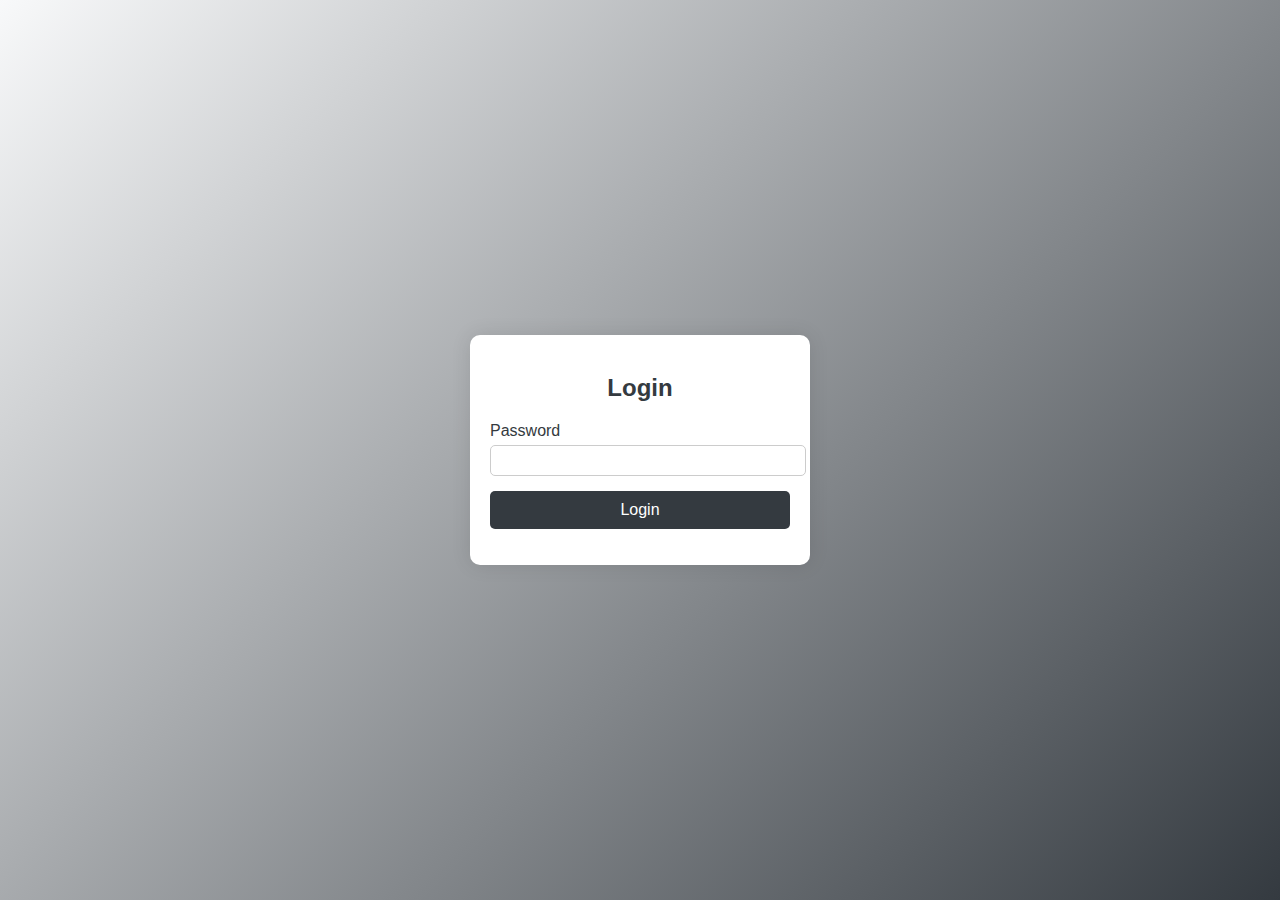
<file: index.html>
<!DOCTYPE html>
<html lang="en">
<head>
    <meta charset="UTF-8">
    <meta name="viewport" content="width=device-width, initial-scale=1.0">
    <title>Login Page</title>
    <style>
        body {
            display: flex;
            justify-content: center;
            align-items: center;
            height: 100vh;
            margin: 0;
            font-family: Arial, sans-serif;
            background: linear-gradient(135deg, #f8f9fa, #343a40);
        }

        .login-container {
            background: #fff;
            padding: 20px;
            border-radius: 10px;
            box-shadow: 0 0 20px rgba(0, 0, 0, 0.1);
            text-align: center;
            width: 300px;
        }

        h2 {
            margin-bottom: 20px;
            color: #343a40;
        }

        .input-group {
            margin-bottom: 15px;
            text-align: left;
        }

        .input-group label {
            display: block;
            margin-bottom: 5px;
            color: #343a40;
        }

        .input-group input {
            width: 100%;
            padding: 7px;
            border: 1px solid #ccc;
            border-radius: 5px;
        }

        button {
            width: 100%;
            padding: 10px;
            border: none;
            border-radius: 5px;
            background: #343a40;
            color: #fff;
            font-size: 16px;
            cursor: pointer;
            transition: background 0.3s;
        }

        button:hover {
            background: #495057;
        }

        #error-message {
            color: red;
            margin-top: 10px;
        }
    </style>
</head>
<body>
    <div class="login-container">
        <h2>Login</h2>
        <form id="loginForm" onsubmit="return validatePassword()">
            <div class="input-group">
                <label for="password">Password</label>
                <input type="password" id="password" name="password" required>
            </div>
            <button type="submit">Login</button>
            <p id="error-message"></p>
        </form>
    </div>
    <script>
        function validatePassword() {
            const password = document.getElementById('password').value;
            const errorMessage = document.getElementById('error-message');
            const correctPassword = 'betatester'; // Set the correct password here

            if (password === correctPassword) {
                errorMessage.textContent = '';
                alert('Login successful!');
                window.open("/schoolcraft/main/main.html")
                return true;
            } else {
                errorMessage.textContent = 'Incorrect password. Please try again.';
                return false;
            }
        }
    </script>
</body>
</html>
</file>
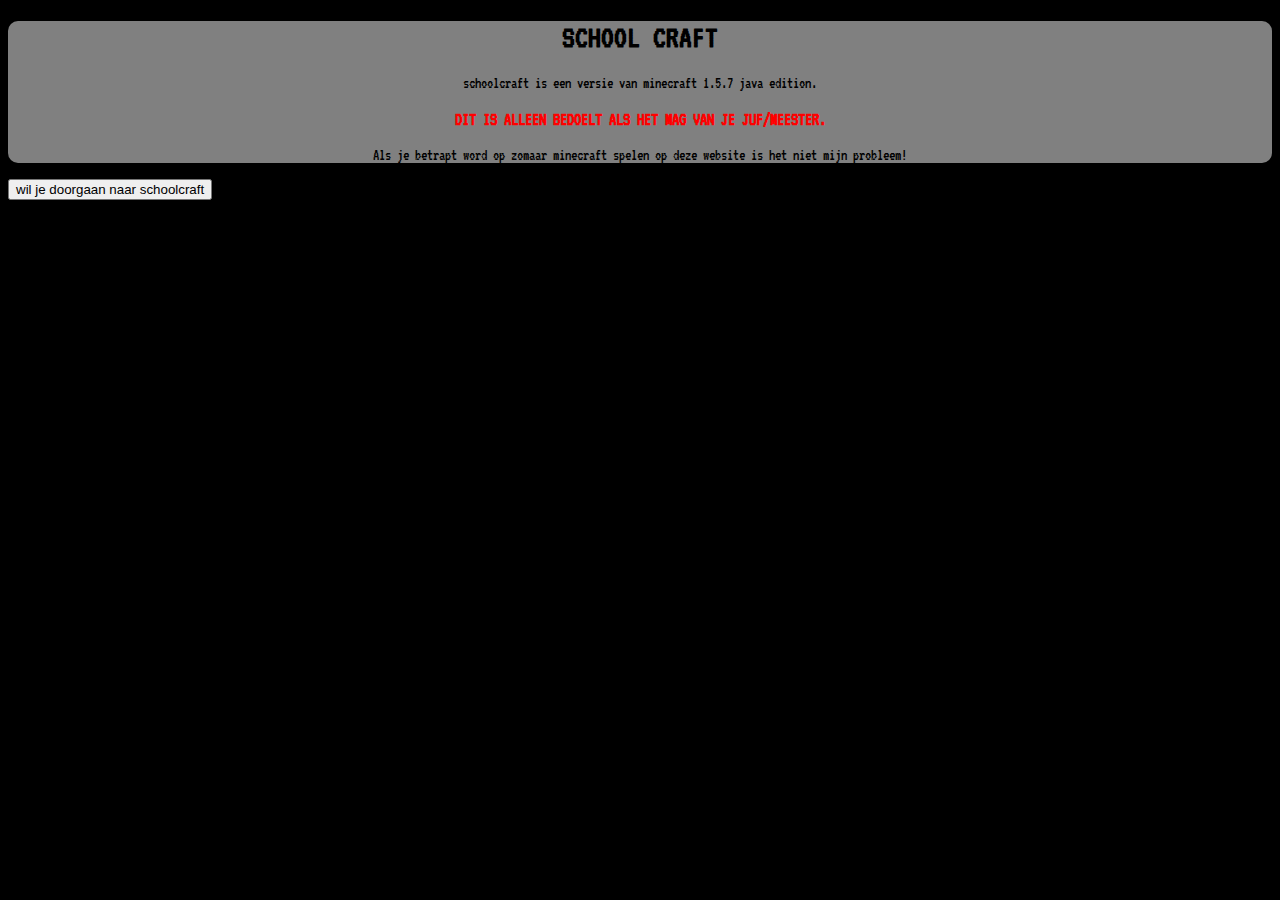
<file: dutch/index.html>
<!DOCTYPE html>
<html lang="en">
<head>
    <meta charset="UTF-8">
    <meta name="viewport" content="width=device-width, initial-scale=1.0">
    <link rel="stylesheet" href="index.css">
    <script src="index.js"></script>
    <script async src="https://pagead2.googlesyndication.com/pagead/js/adsbygoogle.js?client=ca-pub-5352924931146962"
     crossorigin="anonymous"></script>
     <script async src="https://pagead2.googlesyndication.com/pagead/js/adsbygoogle.js?client=ca-pub-5352924931146962"
     crossorigin="anonymous"></script>
    <title>Home</title>
    <script async src="https://fundingchoicesmessages.google.com/i/pub-5352924931146962?ers=1" nonce="R92yjNgUDZHiDExpqUhqmg"></script><script nonce="R92yjNgUDZHiDExpqUhqmg">(function() {function signalGooglefcPresent() {if (!window.frames['googlefcPresent']) {if (document.body) {const iframe = document.createElement('iframe'); iframe.style = 'width: 0; height: 0; border: none; z-index: -1000; left: -1000px; top: -1000px;'; iframe.style.display = 'none'; iframe.name = 'googlefcPresent'; document.body.appendChild(iframe);} else {setTimeout(signalGooglefcPresent, 0);}}}signalGooglefcPresent();})();</script>
</head>
<body>
<div class="disclaimer">
    <h1>SCHOOL CRAFT</h1>
    <p>schoolcraft is een versie van minecraft 1.5.7 java edition.</p>
    <h3>DIT IS ALLEEN BEDOELT ALS HET MAG VAN JE JUF/MEESTER.</h3>
    <p>Als je betrapt word op zomaar minecraft spelen op deze website is het niet mijn probleem!</p>
</div>
<div class="b1">
    <button onclick="disclaimer_button()">wil je doorgaan naar schoolcraft</button>
</div>
</body>
</html>
</file>
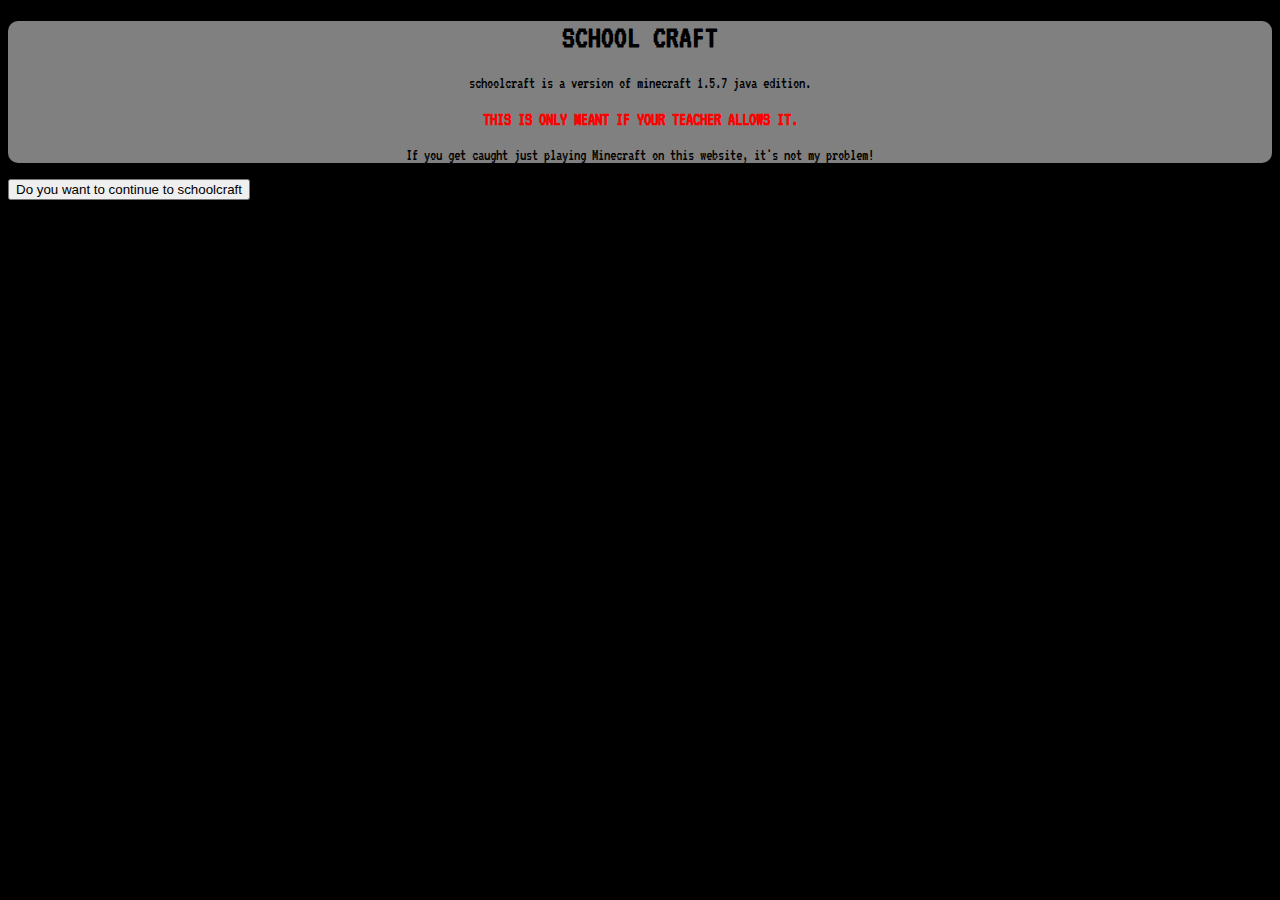
<file: english/index.html>
<!DOCTYPE html>
<html lang="en">
<head>
    <meta charset="UTF-8">
    <meta name="viewport" content="width=device-width, initial-scale=1.0">
    <link rel="stylesheet" href="index.css">
    <script src="index.js"></script>
    <script async src="https://pagead2.googlesyndication.com/pagead/js/adsbygoogle.js?client=ca-pub-5352924931146962"
     crossorigin="anonymous"></script>
     <script async src="https://pagead2.googlesyndication.com/pagead/js/adsbygoogle.js?client=ca-pub-5352924931146962"
     crossorigin="anonymous"></script>
     <script async src="https://fundingchoicesmessages.google.com/i/pub-5352924931146962?ers=1" nonce="R92yjNgUDZHiDExpqUhqmg"></script><script nonce="R92yjNgUDZHiDExpqUhqmg">(function() {function signalGooglefcPresent() {if (!window.frames['googlefcPresent']) {if (document.body) {const iframe = document.createElement('iframe'); iframe.style = 'width: 0; height: 0; border: none; z-index: -1000; left: -1000px; top: -1000px;'; iframe.style.display = 'none'; iframe.name = 'googlefcPresent'; document.body.appendChild(iframe);} else {setTimeout(signalGooglefcPresent, 0);}}}signalGooglefcPresent();})();</script>
    <title>Home</title>
</head>
<body>
<div class="disclaimer">
    <h1>SCHOOL CRAFT</h1>
    <p>schoolcraft is a version of minecraft 1.5.7 java edition.</p>
    <h3>THIS IS ONLY MEANT IF YOUR TEACHER ALLOWS IT.</h3>
    <p>If you get caught just playing Minecraft on this website, it's not my problem!</p>
</div>
<div class="b1">
    <button onclick="disclaimer_button()">Do you want to continue to schoolcraft</button>
</div>
</body>
</html>
</file>
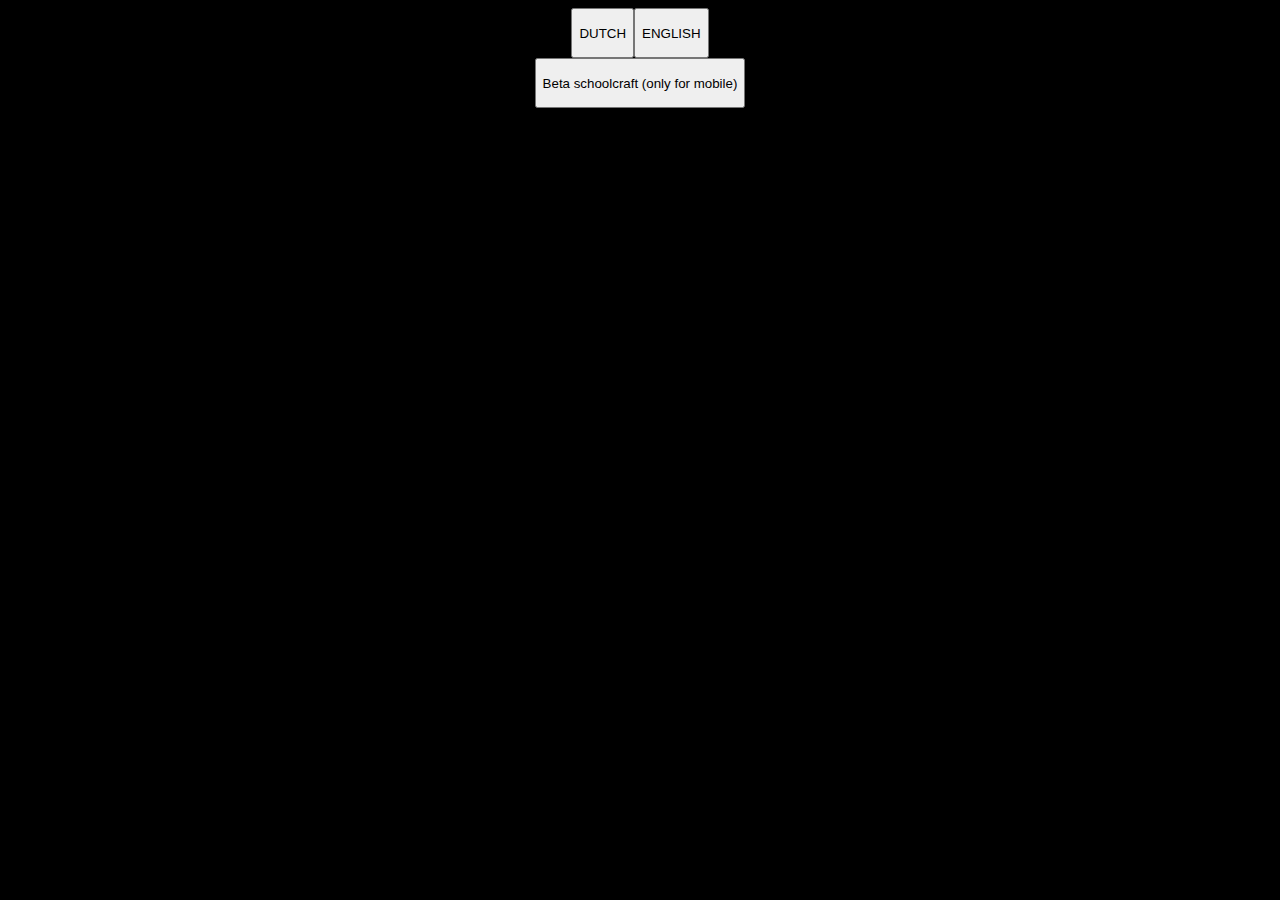
<file: main/main.html>
<!DOCTYPE html>
<html lang="en">
<head>
    <meta charset="UTF-8">
    <meta name="viewport" content="width=device-width, initial-scale=1.0">
    <title>SCHOOLCRAFT</title>
    <link rel="stylesheet" href="index.css">
    <script src="index.js"></script>
    <script async src="https://pagead2.googlesyndication.com/pagead/js/adsbygoogle.js?client=ca-pub-5352924931146962"
     crossorigin="anonymous"></script>
     <script async src="https://pagead2.googlesyndication.com/pagead/js/adsbygoogle.js?client=ca-pub-5352924931146962"
     crossorigin="anonymous"></script>
     <script async src="https://fundingchoicesmessages.google.com/i/pub-5352924931146962?ers=1" nonce="R92yjNgUDZHiDExpqUhqmg"></script><script nonce="R92yjNgUDZHiDExpqUhqmg">(function() {function signalGooglefcPresent() {if (!window.frames['googlefcPresent']) {if (document.body) {const iframe = document.createElement('iframe'); iframe.style = 'width: 0; height: 0; border: none; z-index: -1000; left: -1000px; top: -1000px;'; iframe.style.display = 'none'; iframe.name = 'googlefcPresent'; document.body.appendChild(iframe);} else {setTimeout(signalGooglefcPresent, 0);}}}signalGooglefcPresent();})();</script>
</head>
<body>
    <div class="language_chooser">
        <button onclick="language_dutch()">DUTCH</button>
        <button onclick="language_english()">ENGLISH</button>
    </div>
    <div class="minecraft_1_8">
        <button onclick="minecraft()">Beta schoolcraft (only for mobile)</button>
    </div>
</body>
</html>
</file>
<file: dutch/index.css>
@import url('https://fonts.googleapis.com/css2?family=VT323&display=swap');
body {
    font-family: "VT323", monospace;
    background-color: black;
}
h3 {
    color: red;
}
.disclaimer {
    background-color: grey;
    text-align: center;
    border-radius: 10px;
}
b1 {
    display: flex;
}
b1 {
    justify-content: center;
    align-items: center;
    color: black;
}
</file>
<file: english/index.css>
@import url('https://fonts.googleapis.com/css2?family=VT323&display=swap');
body {
    font-family: "VT323", monospace;
    background-color: black;
}
h3 {
    color: red;
}
.disclaimer {
    background-color: grey;
    text-align: center;
    border-radius: 10px;
}
b1 {
    display: flex;
}
b1 {
    justify-content: center;
    align-items: center;
    color: black;
}
</file>
<file: main/index.css>
body {
    background-color: black;
}

.language_chooser {
    display: flex;
}
.language_chooser {
    justify-content: center;
    color: gray;
    text-align: center;
    border-radius: 100px;
    border-color: blue;
    height: 50px;
}
.minecraft_1_8 {
    display: flex;
}
.minecraft_1_8 {
    justify-content: center;
    height: 50px;
    width: 100%;
}
</file>
